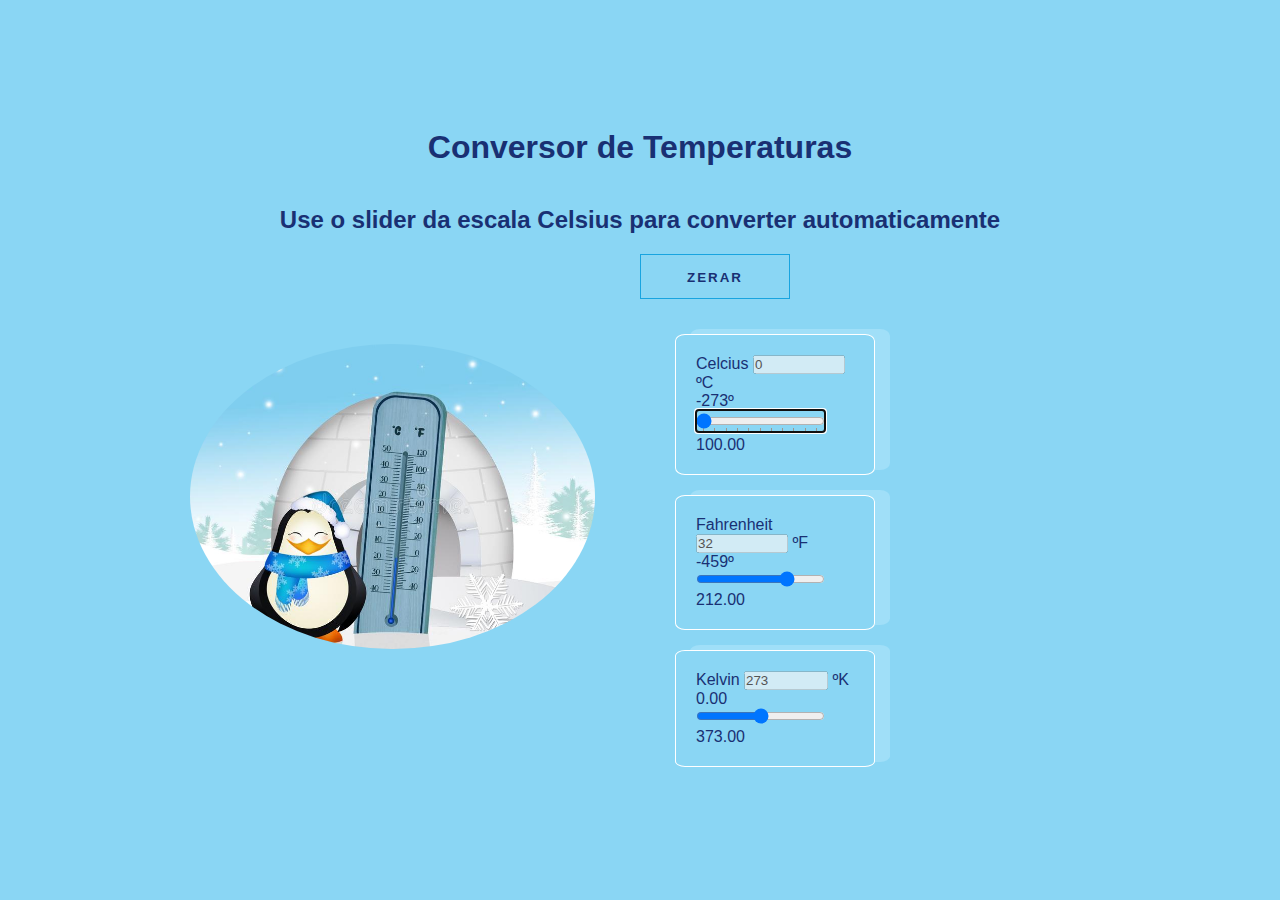
<file: index.html>
<!DOCTYPE html>
<html lang="pt-br">

<head>
    <meta charset="UTF-8">
    <meta http-equiv="X-UA-Compatible" content="IE=edge">
    <meta name="viewport" content="width=device-width, initial-scale=1.0">
    <title>Conversor de Temperaturas</title>
    <link rel="stylesheet" href="style.css">
</head>

<body>

    <div class="title">
        <h1>Conversor de Temperaturas</h1>
        <h2>Use o slider da escala Celsius para converter automaticamente</h2>
    </div>
    <div>
        <button class="efect1" id='btnZerar' onClick="zerar() ">Zerar</button>
    </div>
    <div class="container">
        <div class="img">
            <figure class="pinguin ">
                <img src="./termômetro-frio-no-inverno-127960490.jpg " alt=" ">
            </figure>
        </div>

        <div class="termometro">
            <div class="group">
                <label for="celsius">Celcius</label>
                <input type="number" min='-273' max='100' step='0.01' name="numeroC" id="numeroC" value='0' disabled> ºC

                <div class="slider">
                    <span id="minC">-273º</span>
                    <input type="range" name="celsius" id="celsius" value='0.00' list="marcas" onchange='atualizaC(); atualizaF(); atualizaK()' class="animar" autofocus>
                    <span id='maxC'>100.00</span>
                </div>

            </div>

            <datalist id="marcas">
            <option value="-100"><option value="-90"><option value="-80"><option value="-70"><option value="-60"><option value="-50"><option value="-40"><option value="-30"><option value="-20"><option value="-10">
                <option value="0"><option value="10"><option value="20"><option value="30"><option value="40"><option value="50"><option value="60"><option value="70"><option value="80"><option value="90"><option value="100">
        </datalist>

            <div class="group">
                <label for="fahrenheit">Fahrenheit</label>
                <input type="number" min='-459' max='212' step='0.01' name="numeroF" id="numeroF" value='32' disabled> ºF

                <div class="slider">
                    <span id="minC">-459º</span>
                    <input type="range" name="fahrenheit" id="Fahrenheit" min='-459' max='212' step='0.01' value='32.00'>
                    <span id='maxC'>212.00</span>
                </div>
            </div>


            <div class="group">
                <label for="kelvin">Kelvin</label>
                <input type="number" min='0' max='375.15' step='0.01' name="numeroK" id="numeroK" value='273' disabled> ºK

                <div class="slider">
                    <span id="minC">0.00</span>
                    <input type="range" name="fahrenheit" id="Fahrenheit">
                    <span id='maxC'>373.00</span>
                </div>
            </div>

        </div>
    </div>


    <script src="script.js "></script>
</body>

</html>
</file>
<file: style.css>
* {
    margin: 0;
    padding: 0;
    box-sizing: border-box;
}

body {
    background: #8ad6f4;
    font-family: 'Hind Siliguri', sans-serif;
    width: 100vw;
    height: 100vh;
    color: black;
    display: flex;
    align-items: center;
    justify-content: center;
    flex-direction: column;
    color: #193073;
}

.title h1,
h2 {
    display: flex;
    justify-content: center;
    align-items: center;
    padding: 20px;
}

div.container {
    width: 100vh;
    justify-content: space-around;
    margin-top: 30px;
}

div.img {
    display: block;
    float: left;
    width: 50%;
    height: 100px;
    left: 40px;
}

div.termometro {
    width: 50%;
    display: block;
    justify-content: center;
    align-items: center;
    flex-direction: column;
    margin: 15px 0 10px 0;
    padding: 15px;
    float: right;
    right: 50px;
}

.group {
    width: 200px;
    border: 1.2px solid #fff;
    border-radius: 5%;
    box-shadow: 15px -5px #a0dff8;
    padding: 20px;
    margin: 20px 0 0 20px;
}

figure img {
    width: 45vh;
    margin-top: 60px;
    border-radius: 50%;
}

button {
    position: absolute;
    display: block;
    width: 150px;
    height: 45px;
    background: transparent;
    text-align: center;
    line-height: 45px;
    text-transform: uppercase;
    transition: .5s;
    transition-delay: .8s;
    letter-spacing: 2px;
    border: 1.5px solid #18a4e0;
    font-weight: bold;
    color: #193073;
}

button::before,
button::after {
    content: '';
    position: absolute;
    width: 0;
    height: 4px;
    background: #18a4e0;
    transition: .8s;
}

button::before {
    top: 0;
    left: 0;
}

button::after {
    bottom: 0;
    right: 0;
}

button:hover {
    background: #18a4e0;
}

button:hover::before {
    width: 100%;
}

button:hover::after {
    width: 100%;
}


/*Animações*/

@keyframes piscar {
    0% {
        filter: drop-shadow(0 0 15px #00b0ff);
        -webkit-filter: drop-shadow(0 0 15px #00b0ff);
        -moz-filter: drop-shadow(0 0 15px #00b0ff);
        -o-filter: drop-shadow(0 0 15px #00b0ff);
        -ms-filter: drop-shadow(0 0 15px #00b0ff);
    }
    100% {}
}

.animar {
    animation: piscar .75s infinite alternate;
}
</file>
